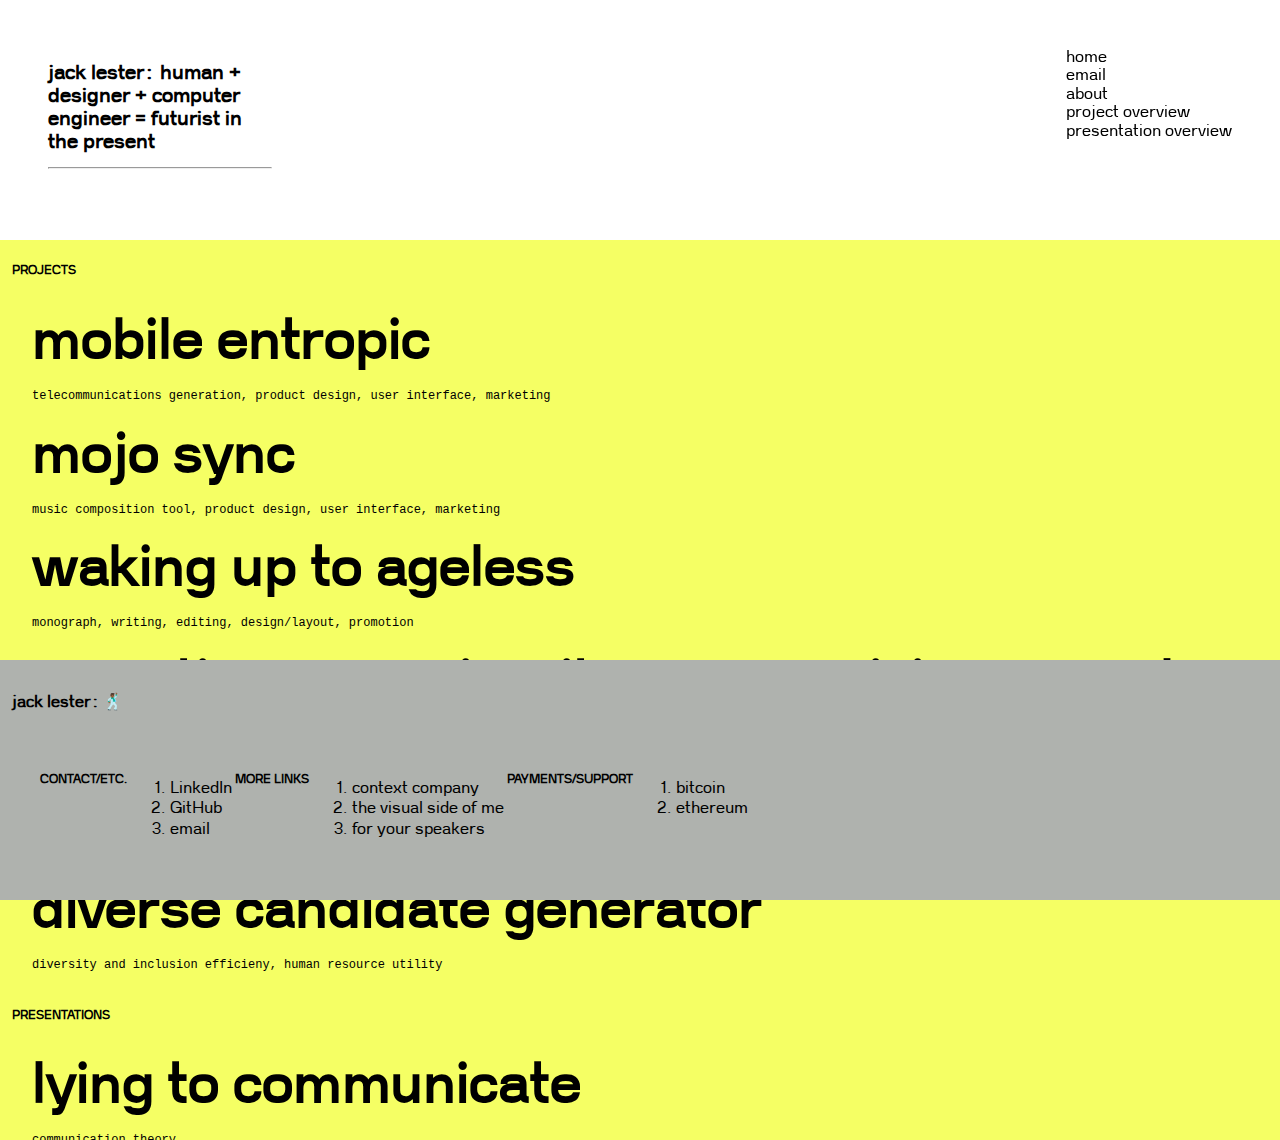
<file: index.html>
<!DOCTYPE html>
<html lang="en-US">
<head>
	 <meta charset="utf-8">
	<title>human + designer + computer engineer = futurist in the present</title>
	<link rel="stylesheet" type="text/css" href="normalize.css">
	<link rel="stylesheet" type="text/css" href="violet-sans-font.css">
	<link rel="stylesheet" type="text/css" href="style.css">
 

</head>
<body>
	<header>
		<div class="header">
			<h1>human + designer + computer engineer = futurist in the present</h1>
      <hr />
		</div>
	</header>

	<nav class="main">
				<a href="index.html">home</a>
				<a href="mailto:jack@flnpb.com">email</a>
				<a href="about.html">about</a>
				<a href="#projects">project overview</a>
				<a href="#presentations">presentation overview</a>
			</nav>
	<main>
	<!-- project section -->
	<div class="projects">

		<h3>projects</h3>

		<!-- project -->
		<h2 id="projects"><a href="projects/moeno/index.html">mobile entropic</a></h2>
		<aside>telecommunications generation, product design, user interface, marketing </aside>
		<!-- project -->
		<h2><a href="projects/mojo-sync/index.html">mojo sync</a></h2>
		<aside>music composition tool, product design, user interface, marketing </aside>
		<!-- project -->
		<h2><a href="projects/waking-up-to-ageless/index.html">waking up to ageless</a></h2>
		<aside>monograph, writing, editing, design/layout, promotion </aside>
		<!-- project -->
		<h2><a href="projects/non-minority-reports/index.html">reporting non-minorites as suspicious people</a></h2>
		<aside>activism via programming</aside>
		<!-- project -->
		<h2><a href="projects/generated-shapes/index.html">generated shapes</a></h2>
		<aside>visual automation, creative coding </aside>
    <!-- project -->
    <h2><a href="projects/diversity-generator/index.html">diverse candidate generator</a></h2>
		<aside>diversity and inclusion efficieny, human resource utility </aside>
	</div>

	<!-- presentation and papers section -->
	<div class="presentations">
		
		<h3 id ="presentations">presentations</h3>
		<!-- presentation, .pdf -->
		<h2><a rel="author" href="presentations/lying-to-communicate.pdf" target="_blank" download="presentations/lying-to-communicate.pdf">lying to communicate</a></h2>
		<aside>communication theory</aside>
		<!-- presentation, .pdf -->
		<h2><a rel="author" href="presentations/420-theory.pdf" target="_blank" download="presentations/420-theory.pdf">420 theory</a></h2>
		<aside>cannabis time and time time, context of a composite number</aside>
		<!-- presentation, .pdf -->
		<h2><a rel="author" href="presentations/time-surplus.pdf" target="_blank" download="presentations/time-surplus.pdf">time surplus</a></h2>
		<aside>time outside of my paradigm, creating more time</aside>
		<!-- presentation, .pdf -->
		<h2><a rel="author" href="presentations/parallel-relative-2021.pdf" target="_blank" download="presentations/parallel-relative-2021.pdf">parallel & relative timelines to 2021</a></h2>
		<aside>combinations of a number</aside>
		<!-- presentation, .pdf -->
		<h2><a rel="author" href="presentations/building-a-reference-library.pdf" target="_blank" download="presentations/building-a-reference-library.pdf">building a reference library</a></h2>
		<aside>organization of objects</aside>
	</div>
</main>

	<!-- footer section -->
	<footer>
		<div class="footer">
			<h4>🕺🏾</h4>
			<nav>
				<h3>contact/etc.</h3>
				<ul>
					<li><a rel="external" href="https://www.linkedin.com/in/jacklester/" target="_blank" ping="">LinkedIn</a></li>
					<li><a rel="external" href="https://github.com/j-a-c-k-goes" target="_blank" ping="">GitHub</a></li>
					<li><a href="mailto:jack@flnpb.com?">email</a></li>
				</ul>
				
				<h3>more links</h3>
				<ul>
					<li><a rel="external" href="https://www.flnpb.com" target="_blank" ping="">context company</a></li>
					<li><a rel="external" href="https://www.jacklester.xyz" target="_blank" ping="">the visual side of me</a></li>
					<li><a rel="external" href="https://www.soundcloud.com/jackbpm" target="_blank" ping="">for your speakers</a></li>
				</ul>

				<h3>payments/support</h3>
				<ul>
					<li><a id="wallet-address-a" onclick="copy_to_clipboard(more_satoshi)">bitcoin</a></li>
					<li><a id="wallet-address-b" onclick="copy_to_clipboard(fuel_pump)">ethereum</a></li>
				</ul>
			</nav>

			<p>*site self designed</p>
		</div>
	</footer>

	<!-- scripts -->
	<script src="copy.js"></script>
  <script src="addresses.js"></script>
</body>
</html>
</file>
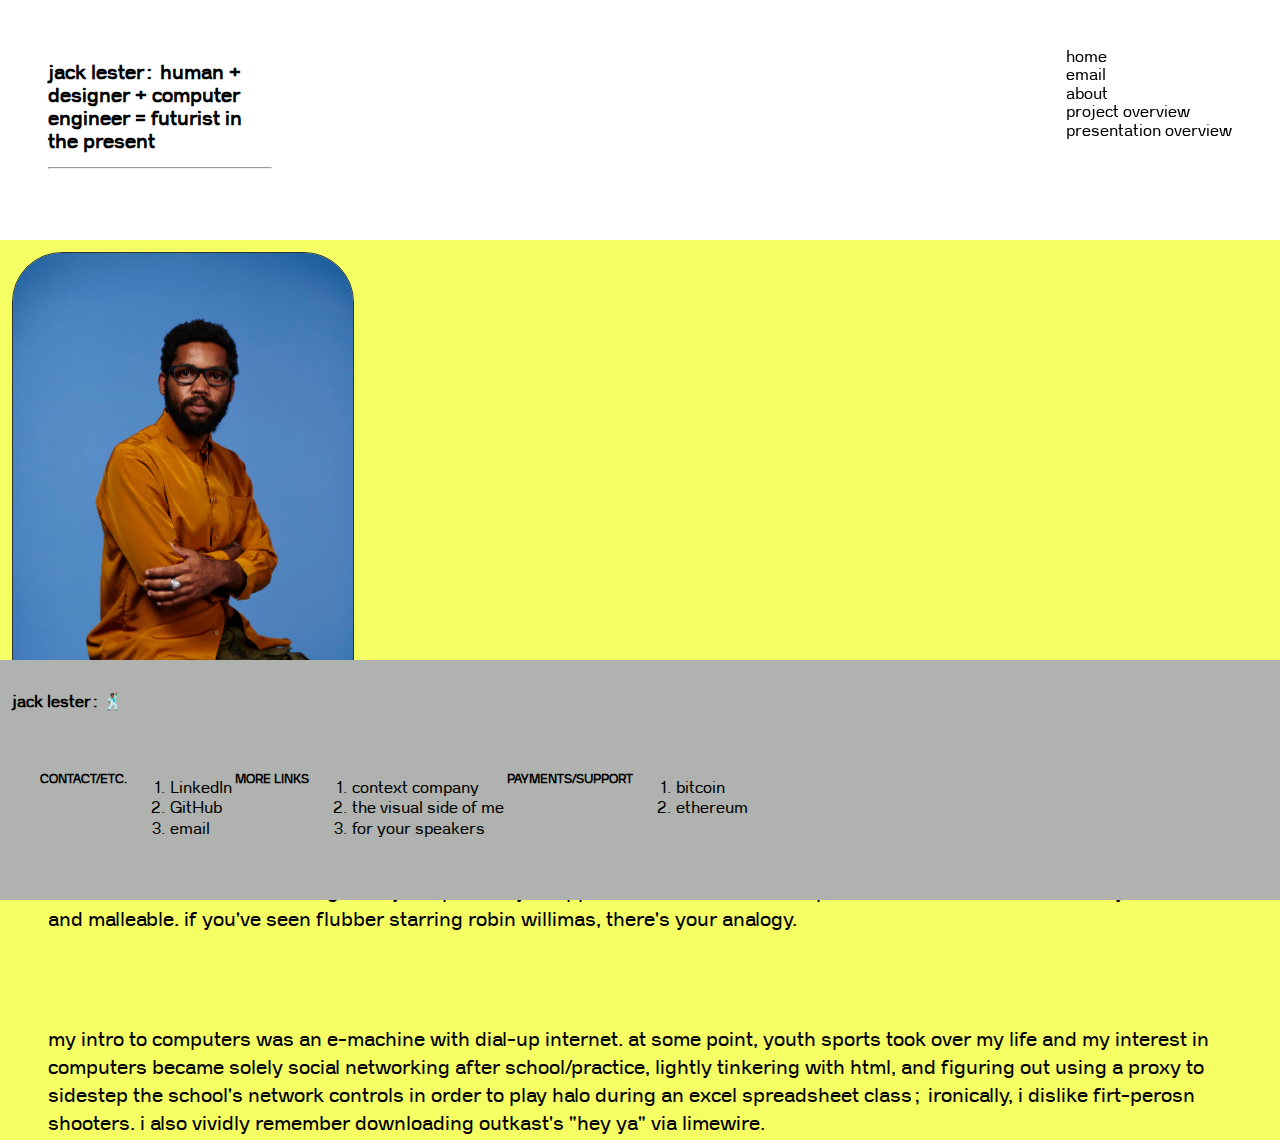
<file: about.html>
<!DOCTYPE html>
<html lang="en-US">
<head>
	<meta charset ="utf-8">
	<title>human + designer + computer engineer = futurist in the present</title>
	<link rel="stylesheet" type="text/css" href="normalize.css">
	<link rel="stylesheet" type="text/css" href="violet-sans-font.css">
	<link rel="stylesheet" type="text/css" href="style.css">

</head>
<body>
	<header>
		<div class="header">
			<h1>human + designer + computer engineer = futurist in the present</h1>
       <hr />
		</div>
	</header>

	<nav class="main">
				<a href="index.html">home</a>
				<a href="mailto:jack@flnpb.com?">email</a>
				<a href="about.html">about</a>
				<a href="#projects">project overview</a>
				<a href="#presentations">presentation overview</a>
			</nav>
	<main>
	<!-- general about.. -->
	<div class="about">
		<article>
			<section>
        <img src="jack-lester_016.jpg" id ="profilePhoto" alt="photograph of jack" />
       
				<h3>about me</h3>
        <p>
          my interest in engineering and web development is founded in wanting to have a deeper understanding of how computers and the Internet work. i'm also intrigued by the plasticity of applications and code. example: websites are simultaneously concrete and malleable. if you've seen flubber starring robin willimas, there's your analogy. 
        </p>
				<p>my intro to computers was an e-machine with dial-up internet. at some point, youth sports took over my life and my interest in computers became solely social networking after school/practice, lightly tinkering with html, and figuring out using a proxy to sidestep the school's network controls in order to play halo during an excel spreadsheet class; ironically, i dislike firt-perosn shooters. i also vividly remember downloading outkast's "hey ya" via limewire. </p>
        <p>
          my reawakening to the possibilities of computer programming, writing code, etc. came during reading twitterbots, where i began to experiment with generators/simple scripts. i expanded outside twitterbots in the direction of making a coopywriting generator, which i deployed for a variety of brands i was assigned to while interning as an art director @ vice media in berlin.</p>
        <p>
        my main goals in life are to navigate my only child nature en route to figuring out all angles to my interests, build objects digitally and physically, get my nova ai robot to operation status, and become a trillionaire to affect the world how it plays out in my dreams (daydreams included).</p>
			</section>

			<section class="facts">
				<h3>films i think of when asked about movies</h3>
				<ul>
					<li>waking life</li>
					<li>the inkwell</li>
					<li>bamboozled</li>
					<li>flubber</li>
					<li>the isle of dogs</li>
					<li>the color purple</li>
					<li>ghost in the shell</li>
					<li>nebraska</li>
					<li>fantastic planet</li>
					<li>akira</li>
				</ul>
			</section>

			<section class="facts">
				<h3>most recent books i can think of reading</h3>
				<ul>
					<li>creative quest</li>
					<li>lot-ek o+o</li>
					<li>world man</li>
					<li>transmaterial</li>
					<li>generative design</li>
					<li>hallucination theory</li>
					<li>subprimne attention crisis</li>
					<li>deep fakes: the coming infopacalypse</li>
					<li>the infinite machine</li>
					<li>parasite rex</li>
					<li>blood and oil</li>
					<li>the internet of money</li>
					<li>agency</li>
				</ul>
			</section>

			<section class="facts">
				<h3>places i've lived</h3>
				<ul>
					<li><strong>atlanta</strong></li>
					<li>los angeles</li>
					<li>vienna</li>
					<li>chicago</li>
				</ul>
			</section>

			<section class="facts">
				<h3>what i do outside of work</h3>
				<ul>
					<li>read</li>
					<li>design for fun</li>
					<li>spend countless hours exploring internet</li>
					<li>wander in-real-life for places/objects</li>
					<li>walk/utilize public transportation</li>
					<li>socialize with beautiful people</li>
					<li>create in different mediums</li>
					<li>make music</li>
				</ul>
			</section>
		</article>
	</div>
</main>

	

	<!-- footer section -->
	<footer>
		<div class="footer">
			<h4>🕺🏾</h4>
			<nav>
				<h3>contact/etc.</h3>
				<ul>
					<li><a rel="external" href="https://www.linkedin.com/in/jacklester/" target="_blank" ping="">LinkedIn</a></li>
					<li><a rel="external" href="https://github.com/j-a-c-k-goes" target="_blank" ping="">GitHub</a></li>
					<li><a href="mailto:jack@flnpb.com?">email</a></li>
				</ul>
				
				<h3>more links</h3>
				<ul>
					<li><a rel="external" href="https://www.flnpb.com" target="_blank" ping="">context company</a></li>
					<li><a rel="external" href="https://www.jacklester.xyz" target="_blank" ping="">the visual side of me</a></li>
					<li><a rel="external" href="https://www.soundcloud.com/jackbpm" target="_blank" ping="">for your speakers</a></li>
				</ul>

				<h3>payments/support</h3>
				<ul>
					<li><a id="wallet-address-a" onclick="copy_to_clipboard(more_satoshi)">bitcoin</a></li>
					<li><a id="wallet-address-b" onclick="copy_to_clipboard(fuel_pump)">ethereum</a></li>
				</ul>
			</nav>

			<p>*site self designed</p>
		</div>
	</footer>

	<!-- scripts -->
	<script src="copy.js"></script>
	<script src="addresses.js"></script>
</body>
</html>
</file>
<file: violet-sans-font.css>
@font-face {
    font-family: 'violet_sansregular';
    src: url([data-uri]) format('woff2'),
         url([data-uri]) format('woff'),
         url('violetsans-regular-webfont.ttf') format('truetype');
    font-weight: normal;
    font-style: normal;

}
</file>
<file: style.css>
/* global */
body { 
	height: 100vh;
	width: 100vw;
	font-family: 'violet_sansregular','Arial', sans-serif; 
}

html { scroll-behavior: smooth; }
* { box-sizing: border-box; }

/* heading styles*/
h1 { font-size: 20px; }
h1::before{ content: 'jack lester: ' }
footer h4::before{ content: 'jack lester: ' }
h2 { padding: 12px;font-size: 56px;margin: 8px;line-height: 60px;}
h3 { text-decoration: none; font-size: 12px; text-transform: uppercase; }

/* divs */
footer { 
	position: fixed;
	bottom: 0;
	left: 0;
	height: 240px; 
	width: 100vw; 
	background-color: rgb(175,178,174); 
	overflow: scroll;
}
header { width:320px; }

main { 
	padding-bottom: 320px;
	height: 100vh;
	width:100vw;
	bottom:240px;
	overflow: scroll;
	background-color: rgb(245,255,100); }

/* div classes */
.header { padding: 48px; }
.projects, .presentations, .about, .footer{
	display: flex;
	flex-direction: column;
	padding: 12px;
}

.about p { 
	font-size: 20px;
	line-height: 28px;
	padding: 36px;
  text-align: left;
}

.facts {
	display: flex;
	flex-direction: column;
	overflow: scroll;
	padding: 36px;
}

/* header */
header { top:0; left:0; height:240px; }

/* nav */
nav.main { 
	position: fixed;
	top: 0;
	right: 0;
	display: flex; 
	flex-direction: column;
	padding: 48px;
}
nav { padding: 24px; display: flex; flex-direction: column;}

/* aside */
aside { font-family: 'Menlo', monospace; font-size: 12px; padding-left: 20px;}

/* list style */
li { margin: 2px; list-style: binary; }

/* pfile picture */
#profilePhoto { z-index: 1; width: 341.5px; height: 512px; border: 1px solid #323232; border-radius: 50px; }

/* horizontal rules */
hr { color: #323232;}

/* link styling w/ pseudo classes */
/* should always be in this order!!!!! a ->link -> visited -> hover -> active */
a:link { color:black; text-decoration: none; }
a:visited { color: black; text-decoration: underline; }
a:hover { color: white; background-color: black; border-radius: 4px; }
a:active { color: white; }
h2 a { font-family:'violet_sansregular';  }
h2 a:link { text-decoration:none; color: black; }
h2 a:visited { color: black; text-decoration: underline; }
h2 a:hover { color: white; background-color: black; }
h2 a:active { color: white; }
footer nav { display: flex; flex-direction: row; margin: 4px }
footer nav a { margin: 1px; }
</file>
